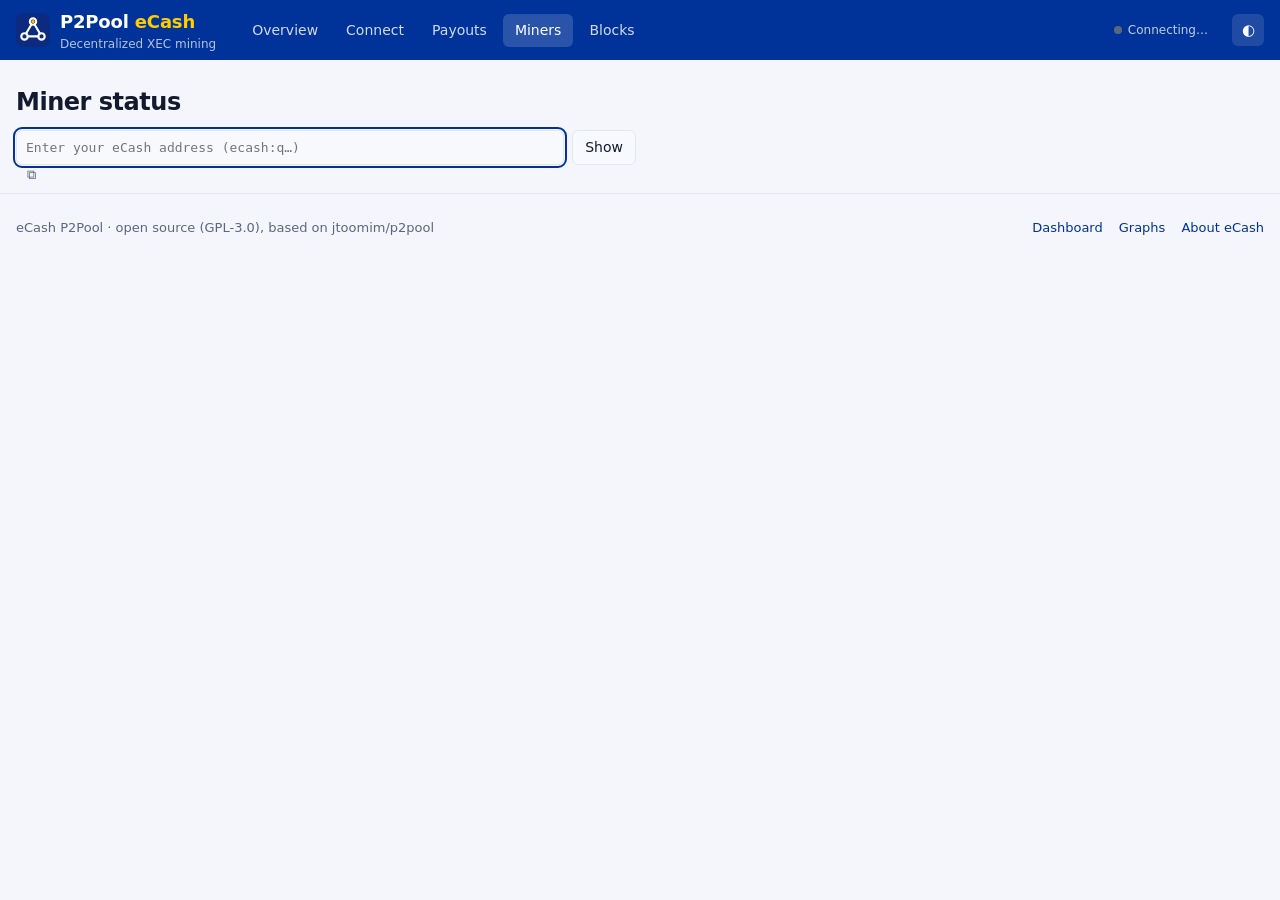
<file: web-static/miner.html>
<!doctype html>
<html lang="en">
<head>
  <meta charset="utf-8">
  <meta name="viewport" content="width=device-width, initial-scale=1">
  <title>Miner status – eCash (XEC) P2Pool</title>
  <meta name="description" content="Live status of a miner on this eCash P2Pool node: hashrate, workers, share of the PPLNS window and expected payout.">
  <meta name="robots" content="noindex">
  <link rel="icon" href="favicon.svg" type="image/svg+xml">
  <meta name="theme-color" content="#003399">
  <link rel="stylesheet" href="assets/style.css">
  <script src="assets/theme.js"></script>
</head>
<body>
  <header class="site-header">
    <div class="wrap">
      <a class="brand" href="./"><img src="favicon.svg" width="34" height="34" alt=""><span>P2Pool<span class="tld"> eCash</span><small>Decentralized XEC mining</small></span></a>
      <nav class="nav">
        <a href="./#overview">Overview</a>
        <a href="./#connect">Connect</a>
        <a href="./#payouts">Payouts</a>
        <a href="./#miners" aria-current="page">Miners</a>
        <a href="./#blocks">Blocks</a>
      </nav>
      <div class="header-meta">
        <span class="status"><span class="dot" id="node-dot"></span><span id="node-status">Connecting…</span></span>
        <span class="upd" id="updated"></span>
        <button class="theme-btn" id="theme-btn" title="Toggle dark mode" aria-label="Toggle dark mode">◐</button>
      </div>
    </div>
  </header>

  <main class="wrap">
    <section class="intro">
      <h1>Miner status</h1>
      <form class="miner-find" id="find" role="search">
        <input type="search" id="addr-input" placeholder="Enter your eCash address (ecash:q…)" aria-label="eCash address" autocomplete="off" spellcheck="false">
        <button type="submit" class="btn">Show</button>
      </form>
      <p class="miner-addr" id="addr-line" hidden>
        <code id="addr"></code>
        <button class="copy" data-copy="addr" title="Copy address" aria-label="Copy address">⧉</button>
      </p>
    </section>

    <div id="alerts"></div>

    <div id="content" hidden>
      <div class="stats">
        <div class="stat hero"><div class="lbl">Hashrate</div><div class="val" id="s-rate">–</div><span class="sub" id="s-rate-sub">&nbsp;</span></div>
        <div class="stat"><div class="lbl">Rejected</div><div class="val" id="s-rej">–</div><span class="sub">last 10 minutes</span></div>
        <div class="stat"><div class="lbl">Share of PPLNS window</div><div class="val" id="s-share">–</div><span class="sub" id="s-share-sub">&nbsp;</span></div>
        <div class="stat"><div class="lbl">Payout if the pool finds the next block</div><div class="val" id="s-payout">–</div><span class="sub" id="s-payout-sub">&nbsp;</span></div>
        <div class="stat"><div class="lbl">Estimated per day</div><div class="val" id="s-day">–</div><span class="sub" id="s-day-sub">&nbsp;</span></div>
        <div class="stat"><div class="lbl">Share difficulty</div><div class="val" id="s-diff">–</div><span class="sub">last share from this miner</span></div>
      </div>

      <div class="section-head"><h2>Hashrate</h2></div>
      <div class="card chart-card">
        <div class="chart-head">
          <h3>Hashrate of this miner</h3>
          <span class="sub" id="chart-sub"></span>
          <span class="spacer"></span>
          <div class="seg" id="chart-range" role="group" aria-label="Time range">
            <button type="button" data-v="last_hour" aria-pressed="false">1h</button>
            <button type="button" data-v="last_day" aria-pressed="true">24h</button>
            <button type="button" data-v="last_week" aria-pressed="false">7d</button>
            <button type="button" data-v="last_month" aria-pressed="false">30d</button>
          </div>
        </div>
        <div class="chart" id="chart"><div class="msg">Loading…</div></div>
      </div>

      <section>
        <div class="section-head"><h2>Workers</h2><span class="sub">Hashrate over the last 10 minutes</span></div>
        <div class="table-card">
          <div class="table-scroll">
            <table>
              <thead><tr><th class="l">Worker</th><th>Hashrate</th><th>Rejected</th></tr></thead>
              <tbody id="w-body"><tr><td colspan="3" class="loading">Loading…</td></tr></tbody>
            </table>
          </div>
        </div>
      </section>

      <p class="note">
        Hashrate is measured from the shares this node receives from you and is only shown while you are connected to this node.
        Payouts go directly to your address in every block the pool finds, split by your share of the PPLNS window; the estimate per day assumes the current pool hashrate and your current share stay constant.
      </p>
    </div>
  </main>

  <footer class="site-footer">
    <div class="wrap">
      <span>eCash P2Pool <span id="version"></span> · open source (GPL-3.0), based on jtoomim/p2pool</span>
      <nav><a href="./">Dashboard</a><a href="graphs.html">Graphs</a><a href="https://e.cash/" rel="noopener">About eCash</a></nav>
    </div>
  </footer>

  <script src="assets/common.js"></script>
  <script src="assets/lib.js"></script>
  <script src="assets/miner.js"></script>
</body>
</html>
</file>
<file: web-static/assets/style.css>
/* P2Pool eCash web UI. No external fonts or requests. */

:root {
  --bg: #f4f6fb;
  --surface: #ffffff;
  --surface-2: #f8f9fd;
  --border: #e2e6f0;
  --text: #141a2e;
  --muted: #5d6680;
  --accent: #003399;
  --accent-soft: #e6ecfa;
  --star: #ffcc00;
  --pos: #0f8a4a;
  --neg: #c62f3a;
  --warn: #b7791f;
  --row-hover: #f1f4fc;
  --grid: #eceff6;
  --shadow: 0 1px 2px rgba(20, 26, 46, 0.06), 0 4px 16px rgba(20, 26, 46, 0.05);
  --radius: 10px;
  --mono: ui-monospace, 'SF Mono', 'Cascadia Mono', 'Roboto Mono', Menlo, Consolas, monospace;
  color-scheme: light;
}

@media (prefers-color-scheme: dark) {
  :root:not([data-theme='light']) {
    --bg: #0b1020;
    --surface: #121a30;
    --surface-2: #0f1628;
    --border: #243052;
    --text: #e6eaf5;
    --muted: #93a0c0;
    --accent: #6f95ff;
    --accent-soft: #1a2750;
    --pos: #37c47c;
    --neg: #ff6b76;
    --warn: #e8b04b;
    --row-hover: #17213d;
    --grid: #1c2644;
    --shadow: none;
    color-scheme: dark;
  }
}
:root[data-theme='dark'] {
  --bg: #0b1020;
  --surface: #121a30;
  --surface-2: #0f1628;
  --border: #243052;
  --text: #e6eaf5;
  --muted: #93a0c0;
  --accent: #6f95ff;
  --accent-soft: #1a2750;
  --pos: #37c47c;
  --neg: #ff6b76;
  --warn: #e8b04b;
  --row-hover: #17213d;
  --grid: #1c2644;
  --shadow: none;
  color-scheme: dark;
}

* { box-sizing: border-box; }
html { -webkit-text-size-adjust: 100%; scroll-behavior: smooth; }
body {
  margin: 0;
  background: var(--bg);
  color: var(--text);
  font: 14px/1.5 system-ui, -apple-system, 'Segoe UI', Roboto, 'Helvetica Neue', Arial, sans-serif;
}
a { color: var(--accent); text-decoration: none; }
a:hover { text-decoration: underline; }
.wrap { max-width: 1320px; margin: 0 auto; padding: 0 16px; }
section[id] { scroll-margin-top: 16px; }

/* Header */
.site-header { background: #003399; color: #fff; }
.site-header .wrap { display: flex; align-items: center; gap: 24px; min-height: 60px; flex-wrap: wrap; }
.brand { display: flex; align-items: center; gap: 10px; color: #fff; font-weight: 700; font-size: 18px; letter-spacing: -0.01em; }
.brand:hover { text-decoration: none; }
.brand small { font-weight: 400; opacity: 0.7; font-size: 12px; display: block; letter-spacing: 0; }
.brand .tld { color: var(--star); }
.nav { display: flex; gap: 4px; flex: 1; flex-wrap: wrap; }
.nav a { color: rgba(255, 255, 255, 0.82); padding: 6px 12px; border-radius: 6px; font-weight: 500; }
.nav a:hover { background: rgba(255, 255, 255, 0.1); text-decoration: none; color: #fff; }
.nav a[aria-current='page'] { background: rgba(255, 255, 255, 0.16); color: #fff; }
.header-meta { display: flex; align-items: center; gap: 12px; font-size: 12px; color: rgba(255, 255, 255, 0.75); }
.theme-btn { background: rgba(255, 255, 255, 0.12); border: 0; color: #fff; width: 32px; height: 32px; border-radius: 6px; cursor: pointer; font-size: 15px; }
.theme-btn:hover { background: rgba(255, 255, 255, 0.2); }

/* Intro */
.intro { padding: 24px 0 8px; }
.intro h1 { font-size: 24px; margin: 0 0 4px; letter-spacing: -0.02em; }
.intro p { margin: 0; color: var(--muted); max-width: 820px; }

/* Section headings */
.section-head { display: flex; align-items: baseline; gap: 12px; flex-wrap: wrap; margin: 28px 0 10px; }
.section-head h2 { font-size: 16px; margin: 0; }
.section-head .sub { color: var(--muted); font-size: 12px; }
.section-head .spacer { flex: 1; }

/* Controls */
input[type='text'], input[type='search'], select {
  font: inherit; color: var(--text); background: var(--surface-2); border: 1px solid var(--border);
  border-radius: 6px; padding: 6px 9px; min-width: 0;
}
input:focus, select:focus, button:focus-visible { outline: 2px solid var(--accent); outline-offset: 1px; }
.seg { display: inline-flex; border: 1px solid var(--border); border-radius: 6px; overflow: hidden; }
.seg button { font: inherit; border: 0; background: var(--surface-2); color: var(--muted); padding: 5px 11px; cursor: pointer; }
.seg button + button { border-left: 1px solid var(--border); }
.seg button[aria-pressed='true'] { background: var(--accent); color: #fff; }
.btn {
  font: inherit; border: 1px solid var(--border); background: var(--surface-2); color: var(--text);
  padding: 6px 12px; border-radius: 6px; cursor: pointer; white-space: nowrap;
}
.btn:hover { border-color: var(--accent); }
.spacer { flex: 1; }

/* Stat tiles */
.stats { display: grid; grid-template-columns: repeat(auto-fill, minmax(180px, 1fr)); gap: 12px; margin: 16px 0 0; }
.stat {
  background: var(--surface); border: 1px solid var(--border); border-radius: var(--radius);
  padding: 14px 16px; box-shadow: var(--shadow); min-width: 0;
}
.stat .lbl { font-size: 11px; text-transform: uppercase; letter-spacing: 0.06em; color: var(--muted); font-weight: 600; }
.stat .val { font-size: 22px; font-weight: 600; letter-spacing: -0.01em; margin-top: 2px; overflow-wrap: anywhere; }
.stat .sub { display: block; color: var(--muted); font-size: 12px; margin-top: 2px; }
.stat.hero { border-top: 3px solid var(--accent); }

/* Reward split bar */
.split { display: flex; height: 6px; border-radius: 3px; overflow: hidden; margin-top: 8px; gap: 2px; background: var(--surface); }
.split i { display: block; height: 100%; }
.split .miners { background: var(--accent); }
.split .other { background: var(--border); }

/* Cards and tables */
.card { background: var(--surface); border: 1px solid var(--border); border-radius: var(--radius); box-shadow: var(--shadow); }
.table-card { background: var(--surface); border: 1px solid var(--border); border-radius: var(--radius); box-shadow: var(--shadow); overflow: hidden; }
.table-scroll { overflow-x: auto; }
table { border-collapse: collapse; width: 100%; font-variant-numeric: tabular-nums; }
th, td { padding: 10px 10px; text-align: right; white-space: nowrap; border-bottom: 1px solid var(--border); }
th:first-child, td:first-child { text-align: left; }
th.l, td.l { text-align: left; }
thead th {
  font-size: 11px; text-transform: uppercase; letter-spacing: 0.05em; color: var(--muted); font-weight: 600;
  background: var(--surface-2); user-select: none;
}
tbody tr:hover { background: var(--row-hover); }
tbody tr.mine { background: var(--accent-soft); }
tbody tr:last-child td { border-bottom: 0; }
.rank { color: var(--muted); width: 28px; }
.addr { font: 12px var(--mono); }
.a-short { display: none; }
.pill { display: inline-block; font-size: 12px; padding: 2px 8px; border-radius: 99px; background: var(--accent-soft); color: var(--accent); font-weight: 500; }
.muted { color: var(--muted); }
.pos { color: var(--pos); }
.neg { color: var(--neg); }
.num-strong { font-weight: 600; }
.share-bar { display: inline-block; width: 44px; height: 4px; background: var(--border); border-radius: 2px; vertical-align: middle; margin-left: 8px; overflow: hidden; }
.share-bar i { display: block; height: 100%; background: var(--accent); }
.empty, .loading { padding: 28px 16px; text-align: center; color: var(--muted); }
.table-foot { display: flex; justify-content: space-between; gap: 12px; flex-wrap: wrap; padding: 10px 12px; color: var(--muted); font-size: 12px; border-top: 1px solid var(--border); background: var(--surface-2); }

/* Status dot */
.status { display: inline-flex; align-items: center; gap: 6px; font-size: 12px; }
.dot { width: 8px; height: 8px; border-radius: 50%; background: var(--muted); flex: none; }
.dot.online { background: var(--pos); box-shadow: 0 0 0 3px color-mix(in srgb, var(--pos) 20%, transparent); }
.dot.degraded { background: var(--warn); }
.dot.offline { background: var(--neg); }

/* Connect */
.connect { display: grid; grid-template-columns: repeat(auto-fit, minmax(300px, 1fr)); gap: 12px; }
.connect .card { padding: 14px 16px; }
.connect h3 { margin: 0 0 8px; font-size: 14px; }
.kv { display: grid; grid-template-columns: max-content 1fr; gap: 8px 14px; align-items: center; }
.kv dt { font-size: 11px; text-transform: uppercase; letter-spacing: 0.06em; color: var(--muted); font-weight: 600; }
.kv dd { margin: 0; min-width: 0; }
.stratum { display: inline-flex; align-items: center; gap: 2px; max-width: 100%; }
.stratum code { font: 12px var(--mono); background: var(--surface-2); border: 1px solid var(--border); padding: 3px 7px; border-radius: 4px; overflow-wrap: anywhere; }
.copy { border: 0; background: none; color: var(--muted); cursor: pointer; padding: 2px 5px; border-radius: 4px; font-size: 13px; }
.copy:hover { color: var(--accent); background: var(--accent-soft); }
.copy.done { color: var(--pos); }
.connect ol, .connect ul { margin: 0; padding-left: 18px; color: var(--muted); }
.connect li { margin: 4px 0; }
.connect li b, .connect li code { color: var(--text); }
.connect li code { font: 12px var(--mono); }

/* Chart */
.chart-card { padding: 14px 16px 10px; }
.chart-head { display: flex; flex-wrap: wrap; gap: 10px 16px; align-items: center; margin-bottom: 6px; }
.chart-head h3 { margin: 0; font-size: 14px; }
.chart-head .sub { color: var(--muted); font-size: 12px; }
.chart { position: relative; height: 240px; }
.chart svg { display: block; width: 100%; height: 100%; overflow: visible; }
.chart .axis text { fill: var(--muted); font-size: 11px; font-variant-numeric: tabular-nums; }
.chart .gridline { stroke: var(--grid); stroke-width: 1; }
.chart .baseline { stroke: var(--border); stroke-width: 1; }
.chart .line { fill: none; stroke: var(--accent); stroke-width: 2; stroke-linejoin: round; stroke-linecap: round; }
.chart .area { fill: var(--accent); opacity: 0.1; }
.chart .end-dot { fill: var(--accent); stroke: var(--surface); stroke-width: 2; }
.chart .end-label { fill: var(--text); font-size: 12px; font-weight: 600; }
.chart .crosshair { stroke: var(--muted); stroke-width: 1; }
.chart .hover-dot { fill: var(--accent); stroke: var(--surface); stroke-width: 2; }
.chart .msg { position: absolute; inset: 0; display: flex; align-items: center; justify-content: center; color: var(--muted); }
.tooltip {
  position: absolute; pointer-events: none; background: var(--surface); border: 1px solid var(--border);
  border-radius: 6px; padding: 6px 9px; font-size: 12px; box-shadow: var(--shadow); white-space: nowrap;
  transform: translate(-50%, calc(-100% - 10px)); z-index: 2;
}
.tooltip .t { color: var(--muted); }
.tooltip .v { display: flex; align-items: center; gap: 6px; font-weight: 600; font-variant-numeric: tabular-nums; }
.tooltip .key { width: 12px; height: 2px; border-radius: 1px; background: var(--accent); }
details.data { margin-top: 6px; font-size: 12px; }
details.data summary { cursor: pointer; color: var(--muted); }
details.data .table-scroll { max-height: 260px; overflow-y: auto; margin-top: 6px; border: 1px solid var(--border); border-radius: 6px; }
details.data th, details.data td { padding: 5px 8px; }

/* Download page */
.dl-card { display: flex; flex-wrap: wrap; gap: 16px 28px; align-items: center; padding: 18px 20px; margin-top: 16px; border-top: 3px solid var(--accent); }
.dl-main { display: flex; flex-direction: column; gap: 6px; }
.btn-primary {
  display: inline-flex; align-items: center; gap: 10px; font: inherit; font-weight: 600; font-size: 15px;
  background: var(--accent); color: #fff !important; border: 0; border-radius: 8px; padding: 11px 18px; cursor: pointer;
}
.btn-primary:hover { text-decoration: none; filter: brightness(1.1); }
.btn-primary .size { font-weight: 400; opacity: 0.8; font-size: 13px; }
.dl-meta { color: var(--muted); font-size: 12px; }
.dl-side { flex: 1; min-width: 260px; display: flex; flex-direction: column; gap: 6px; font-size: 13px; }
.dl-side .lbl { font-size: 11px; text-transform: uppercase; letter-spacing: 0.06em; color: var(--muted); font-weight: 600; }
.features { display: grid; grid-template-columns: repeat(auto-fit, minmax(240px, 1fr)); gap: 12px; }
.feature { background: var(--surface); border: 1px solid var(--border); border-radius: var(--radius); padding: 14px 16px; box-shadow: var(--shadow); }
.feature h3 { margin: 0 0 4px; font-size: 14px; }
.feature p { margin: 0; color: var(--muted); font-size: 13px; }
.steps { list-style: none; counter-reset: step; margin: 0; padding: 0; display: flex; flex-direction: column; gap: 12px; }
.steps > li { counter-increment: step; position: relative; background: var(--surface); border: 1px solid var(--border); border-radius: var(--radius); padding: 14px 16px 14px 56px; box-shadow: var(--shadow); min-width: 0; }
.steps > li::before {
  content: counter(step); position: absolute; left: 16px; top: 14px; width: 26px; height: 26px; border-radius: 50%;
  background: var(--accent-soft); color: var(--accent); font-weight: 700; display: flex; align-items: center; justify-content: center; font-size: 13px;
}
.steps h3 { margin: 2px 0 4px; font-size: 14px; }
.steps p { margin: 0 0 8px; color: var(--muted); font-size: 13px; }
.steps p:last-child { margin-bottom: 0; }
.codeblock { position: relative; margin: 6px 0; }
.codeblock pre {
  margin: 0; font: 12px/1.6 var(--mono); background: var(--surface-2); border: 1px solid var(--border); border-radius: 6px;
  padding: 10px 40px 10px 12px; overflow-x: auto; white-space: pre;
}
.codeblock .copy { position: absolute; top: 6px; right: 6px; background: var(--surface); }
table.wrap td, table.wrap th { white-space: normal; min-width: 90px; }
table.wrap td:first-child { min-width: 0; white-space: nowrap; }
.btn-primary .size { white-space: nowrap; }
code.inline { white-space: nowrap; font: 12px var(--mono); background: var(--surface-2); border: 1px solid var(--border); padding: 1px 5px; border-radius: 4px; }
.cta { display: flex; flex-wrap: wrap; gap: 8px 16px; align-items: center; justify-content: space-between; padding: 14px 16px; margin-top: 12px; }
.cta p { margin: 0; color: var(--muted); }
.cta b { color: var(--text); }

/* Notes / footer */
/* Miner status page */
.miner-find { display: flex; gap: 8px; margin: 10px 0 0; max-width: 620px; }
.miner-find input { flex: 1; min-width: 0; font-family: var(--mono); font-size: 13px; }
.miner-addr { display: flex; align-items: center; gap: 6px; flex-wrap: wrap; margin: 10px 0 0; }
.miner-addr code { font: 13px var(--mono); color: var(--text); overflow-wrap: anywhere; }

.note { color: var(--muted); font-size: 12px; margin: 12px 2px 32px; }
.site-footer { border-top: 1px solid var(--border); padding: 24px 0 40px; color: var(--muted); font-size: 13px; }
.site-footer .wrap { display: flex; flex-wrap: wrap; gap: 12px 28px; justify-content: space-between; }
.site-footer nav { display: flex; gap: 16px; flex-wrap: wrap; }
.error-box { padding: 12px 16px; border: 1px solid var(--neg); color: var(--neg); border-radius: 8px; margin: 16px 0 0; background: var(--surface); }
.warn-box { padding: 12px 16px; border: 1px solid var(--warn); color: var(--text); border-radius: 8px; margin: 16px 0 0; background: var(--surface); }
.warn-box b { color: var(--warn); }

@media (max-width: 1100px) {
  .hide-md { display: none; }
}

@media (max-width: 720px) {
  .site-header .wrap { gap: 8px 16px; padding-top: 8px; padding-bottom: 8px; }
  .header-meta { margin-left: auto; }
  .header-meta .upd { display: none; }
  .nav { order: 3; flex: 1 0 100%; flex-wrap: nowrap; overflow-x: auto; margin: 0 -8px; }
  .nav a { padding: 6px 10px; white-space: nowrap; }
  .a-full { display: none; }
  .a-short { display: inline; }
  .share-bar { display: none; }
  .btn-primary { width: 100%; justify-content: center; }
  .dl-card { padding: 16px; }
  .intro h1 { font-size: 20px; }
  th, td { padding: 8px 8px; }
  .hide-sm { display: none; }
  .stats { grid-template-columns: repeat(2, minmax(0, 1fr)); gap: 8px; }
  .stat { padding: 12px; }
  .stat .val { font-size: 18px; }
  .chart { height: 200px; }
}

/* Affiliate banner above the header (the markup is private, left out of public releases) */
.ad-banner { background: #eef4fc; border-bottom: 1px solid #d5e2f4; color: #1d2a44; font-size: 13px; }
.ad-banner .wrap { display: flex; align-items: center; gap: 12px; min-height: 42px; padding-top: 5px; padding-bottom: 5px; }
.ad-label { flex: none; font-size: 10px; font-weight: 700; text-transform: uppercase; letter-spacing: 0.06em; color: var(--muted); border: 1px solid var(--border); border-radius: 4px; padding: 2px 6px; cursor: help; }
.ad-link { display: flex; align-items: center; gap: 14px; flex: 1; min-width: 0; color: inherit !important; }
.ad-link:hover { text-decoration: none; }
.ad-link img { flex: none; height: 24px; width: auto; }
.ad-text { flex: 1; min-width: 0; }
.ad-cta { flex: none; background: #1480c0; color: #fff; font-weight: 700; padding: 4px 11px; border-radius: 6px; white-space: nowrap; font-size: 15px; line-height: 1.2; }
.ad-link:hover .ad-cta { filter: brightness(1.08); }
:root[data-theme='dark'] .ad-banner { background: #0f1a33; border-color: #243052; color: #c9d3ea; }
:root[data-theme='dark'] .ad-link img { background: #fff; border-radius: 4px; padding: 2px 4px; }
@media (prefers-color-scheme: dark) {
  :root:not([data-theme='light']) .ad-banner { background: #0f1a33; border-color: #243052; color: #c9d3ea; }
  :root:not([data-theme='light']) .ad-link img { background: #fff; border-radius: 4px; padding: 2px 4px; }
}
@media (max-width: 720px) {
  .ad-banner .wrap { gap: 8px; }
  .ad-link { gap: 10px; }
  .ad-text { font-size: 12px; line-height: 1.3; }
  .ad-cta { padding: 3px 9px; }
  .ad-label { font-size: 9px; padding: 1px 4px; }
  .ad-link img { height: 20px; }
}
</file>
